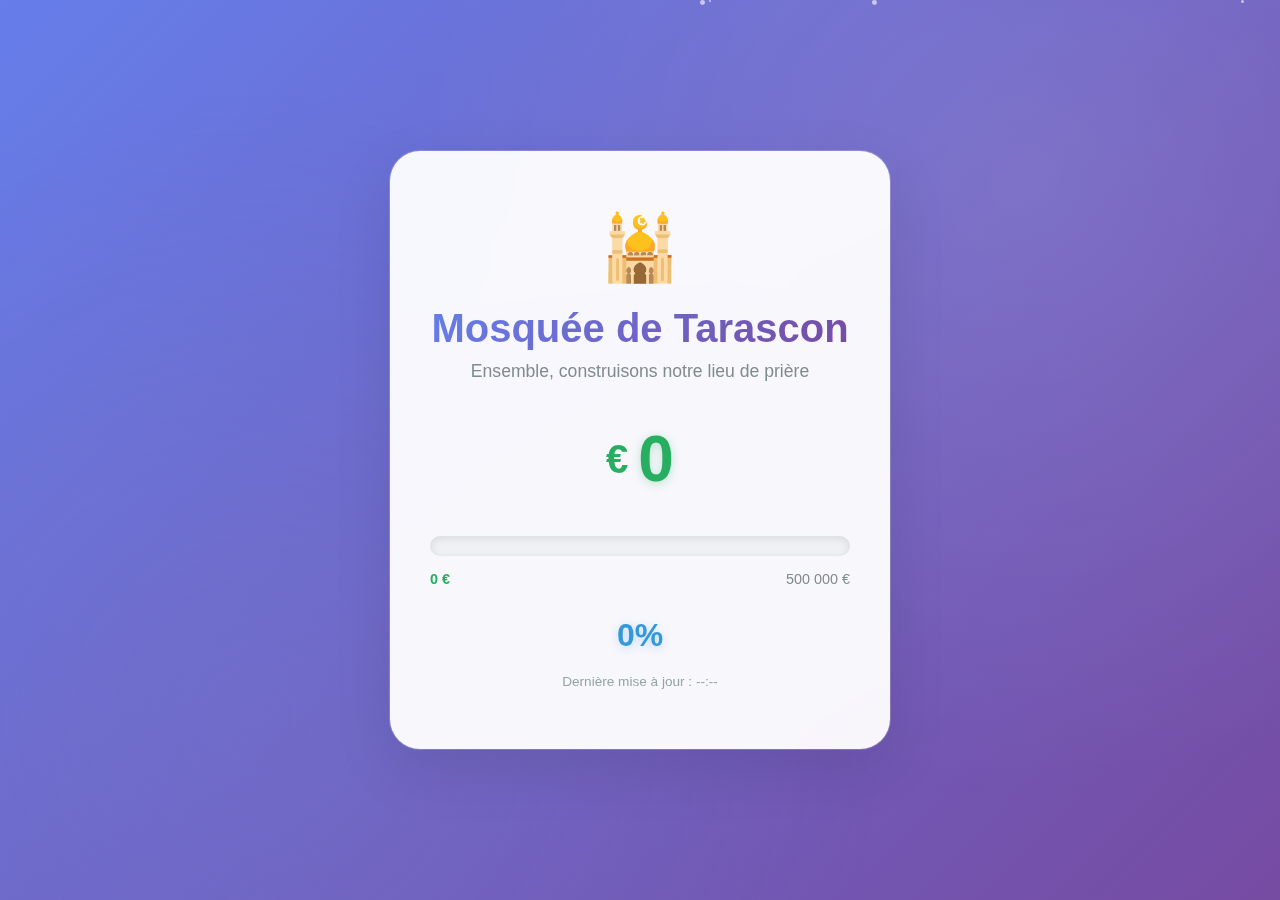
<file: compteur.html>
<!DOCTYPE html>
<html lang="fr">
<head>
    <meta charset="UTF-8">
    <meta name="viewport" content="width=device-width, initial-scale=1.0">
    <title>Compteur de Dons - Mosquée de Tarascon</title>
    <link rel="stylesheet" href="/src/css/pages-compteur.css">
</head>
<body>
    <div class="particles-container" id="particles"></div>
    
    <div class="counter-container">
        <div class="mosque-icon">🕌</div>
        
        <h1 class="title">Mosquée de Tarascon</h1>
        <p class="subtitle">Ensemble, construisons notre lieu de prière</p>
        
        <div class="amount-display">
            <div class="currency">€</div>
            <div class="amount" id="amount">0</div>
        </div>
        
        <div class="progress-container">
            <div class="progress-bar">
                <div class="progress-fill" id="progress-fill"></div>
                <div class="progress-glow"></div>
            </div>
            <div class="progress-labels">
                <span class="current-amount" id="current-display">0 €</span>
                <span class="target-amount">500 000 €</span>
            </div>
        </div>
        
        <div class="percentage" id="percentage">0%</div>
        
        <div class="last-update">
            Dernière mise à jour : <span id="last-update">--:--</span>
        </div>
    </div>
    
    <script src="src/js/pages-compteur.js"></script>
</body>
</html>
</file>
<file: src/css/pages-compteur.css>
* {
    margin: 0;
    padding: 0;
    box-sizing: border-box;
}

body {
    font-family: -apple-system, BlinkMacSystemFont, 'Segoe UI', 'Roboto', sans-serif;
    background: linear-gradient(135deg, #667eea 0%, #764ba2 100%);
    min-height: 100vh;
    display: flex;
    align-items: center;
    justify-content: center;
    overflow: hidden;
    position: relative;
}

body::before {
    content: '';
    position: absolute;
    top: 0;
    left: 0;
    right: 0;
    bottom: 0;
    background: 
        radial-gradient(circle at 20% 80%, rgba(120, 119, 198, 0.3) 0%, transparent 50%),
        radial-gradient(circle at 80% 20%, rgba(255, 255, 255, 0.1) 0%, transparent 50%);
    pointer-events: none;
}

.particles-container {
    position: fixed;
    top: 0;
    left: 0;
    width: 100%;
    height: 100%;
    pointer-events: none;
    z-index: 1;
}

.particle {
    position: absolute;
    background: rgba(255, 255, 255, 0.6);
    border-radius: 50%;
    pointer-events: none;
    animation: float-up linear infinite;
}

@keyframes float-up {
    0% {
        transform: translateY(100vh) rotate(0deg);
        opacity: 0;
    }
    10% {
        opacity: 1;
    }
    90% {
        opacity: 1;
    }
    100% {
        transform: translateY(-100px) rotate(360deg);
        opacity: 0;
    }
}

.counter-container {
    background: rgba(255, 255, 255, 0.95);
    backdrop-filter: blur(20px);
    border-radius: 30px;
    padding: 60px 40px;
    text-align: center;
    box-shadow: 
        0 20px 60px rgba(0, 0, 0, 0.1),
        0 0 0 1px rgba(255, 255, 255, 0.2);
    position: relative;
    max-width: 500px;
    width: 90vw;
    animation: fadeInUp 1s ease-out;
    z-index: 10;
}

@keyframes fadeInUp {
    from {
        opacity: 0;
        transform: translateY(30px);
    }
    to {
        opacity: 1;
        transform: translateY(0);
    }
}

.mosque-icon {
    font-size: 4rem;
    margin-bottom: 20px;
    animation: bounce 2s infinite;
}

@keyframes bounce {
    0%, 20%, 50%, 80%, 100% {
        transform: translateY(0);
    }
    40% {
        transform: translateY(-10px);
    }
    60% {
        transform: translateY(-5px);
    }
}

.title {
    font-size: 2.5rem;
    font-weight: 700;
    color: #2c3e50;
    margin-bottom: 10px;
    background: linear-gradient(135deg, #667eea, #764ba2);
    -webkit-background-clip: text;
    -webkit-text-fill-color: transparent;
    background-clip: text;
}

.subtitle {
    font-size: 1.1rem;
    color: #7f8c8d;
    margin-bottom: 40px;
    font-weight: 400;
}

.amount-display {
    display: flex;
    align-items: center;
    justify-content: center;
    margin-bottom: 40px;
    position: relative;
}

.currency {
    font-size: 2.5rem;
    font-weight: 600;
    color: #27ae60;
    margin-right: 10px;
    animation: pulse 2s infinite;
}

.amount {
    font-size: 4rem;
    font-weight: 800;
    color: #27ae60;
    font-variant-numeric: tabular-nums;
    text-shadow: 0 2px 10px rgba(39, 174, 96, 0.3);
    transition: all 0.8s cubic-bezier(0.4, 0, 0.2, 1);
}

.amount.updating {
    transform: scale(1.05);
    color: #e74c3c;
}

@keyframes pulse {
    0%, 100% {
        transform: scale(1);
    }
    50% {
        transform: scale(1.1);
    }
}

.progress-container {
    margin-bottom: 30px;
}

.progress-bar {
    width: 100%;
    height: 20px;
    background: rgba(236, 240, 241, 0.8);
    border-radius: 25px;
    overflow: hidden;
    position: relative;
    box-shadow: inset 0 2px 8px rgba(0, 0, 0, 0.1);
}

.progress-fill {
    height: 100%;
    background: linear-gradient(90deg, #27ae60, #2ecc71, #58d68d);
    border-radius: 25px;
    width: 0%;
    transition: width 2s cubic-bezier(0.4, 0, 0.2, 1);
    position: relative;
    box-shadow: 0 2px 15px rgba(39, 174, 96, 0.4);
}

.progress-fill::after {
    content: '';
    position: absolute;
    top: 0;
    left: 0;
    right: 0;
    bottom: 0;
    background: linear-gradient(90deg, transparent, rgba(255, 255, 255, 0.3), transparent);
    animation: shimmer 2s infinite;
}

@keyframes shimmer {
    0% {
        transform: translateX(-100%);
    }
    100% {
        transform: translateX(100%);
    }
}

.progress-glow {
    position: absolute;
    top: -5px;
    left: 0;
    right: 0;
    bottom: -5px;
    background: linear-gradient(90deg, #27ae60, #2ecc71);
    border-radius: 25px;
    opacity: 0;
    filter: blur(10px);
    transition: opacity 0.3s ease;
}

.progress-fill:hover + .progress-glow {
    opacity: 0.6;
}

.progress-labels {
    display: flex;
    justify-content: space-between;
    margin-top: 15px;
    font-size: 0.9rem;
    color: #7f8c8d;
    font-weight: 500;
}

.current-amount {
    color: #27ae60;
    font-weight: 600;
}

.percentage {
    font-size: 2rem;
    font-weight: 700;
    color: #3498db;
    margin-bottom: 20px;
    text-shadow: 0 2px 10px rgba(52, 152, 219, 0.3);
    transition: all 0.5s ease;
}

.percentage.celebrating {
    animation: celebrate 1s ease-in-out;
}

@keyframes celebrate {
    0%, 100% {
        transform: scale(1);
    }
    50% {
        transform: scale(1.2);
        color: #e74c3c;
    }
}

.last-update {
    font-size: 0.85rem;
    color: #95a5a6;
    font-weight: 400;
}

/* Responsive */
@media (max-width: 768px) {
    .counter-container {
        padding: 40px 30px;
        margin: 20px;
    }
    
    .title {
        font-size: 2rem;
    }
    
    .amount {
        font-size: 3rem;
    }
    
    .currency {
        font-size: 2rem;
    }
    
    .mosque-icon {
        font-size: 3rem;
    }
}

@media (max-width: 480px) {
    .counter-container {
        padding: 30px 20px;
    }
    
    .title {
        font-size: 1.8rem;
    }
    
    .amount {
        font-size: 2.5rem;
    }
    
    .currency {
        font-size: 1.8rem;
    }
    
    .progress-labels {
        font-size: 0.8rem;
    }
}
</file>
